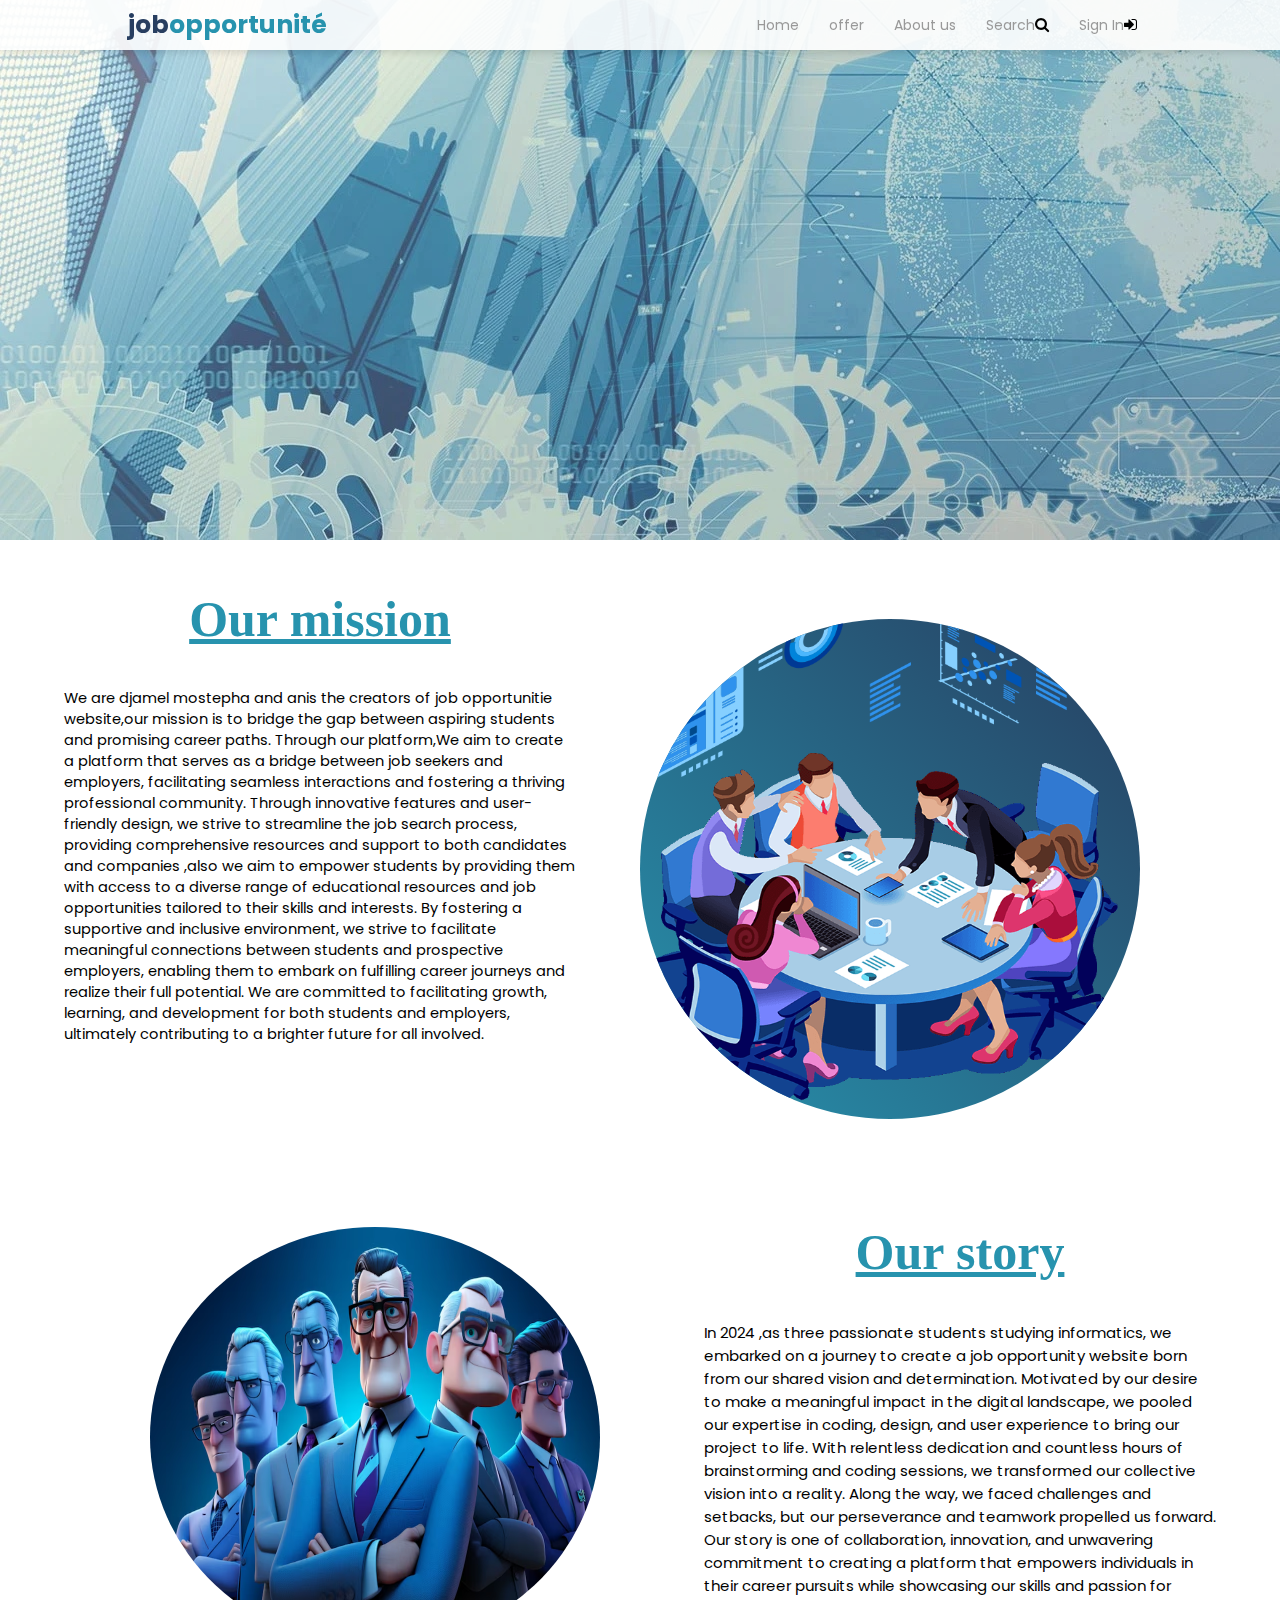
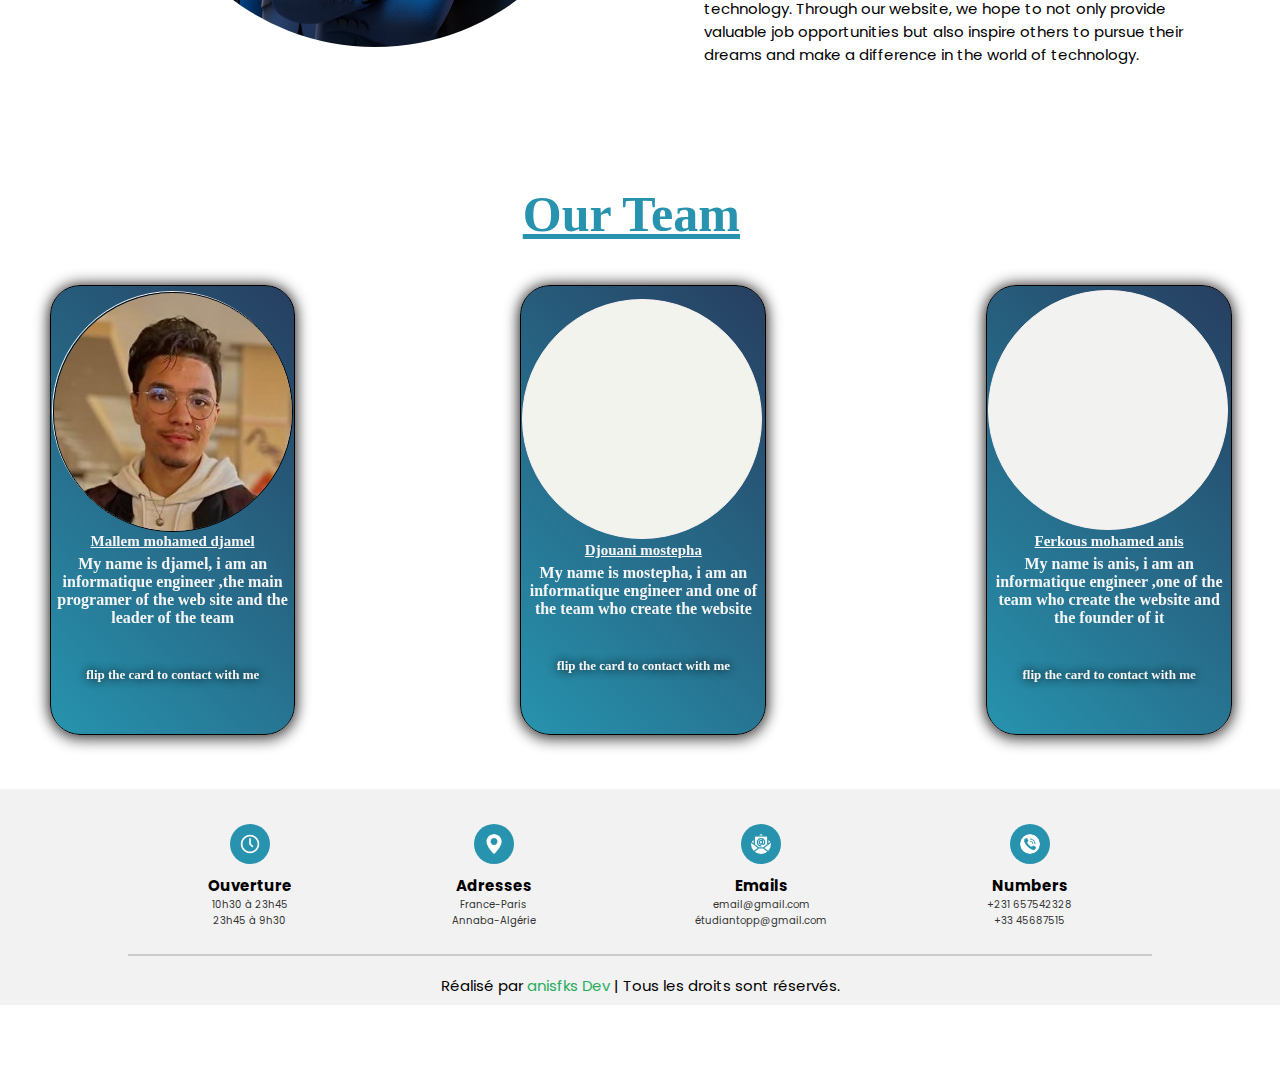
<file: html/aboutus.html>
<!DOCTYPE html>
<html lang="en">
<head>
    <meta charset="UTF-8">
    <meta name="viewport" content="width=device-width, initial-scale=1.0">
    <title>job opp</title>
    <link rel="stylesheet" href="../css/aboutus.css">
    <link rel="stylesheet" href="https://cdnjs.cloudflare.com/ajax/libs/font-awesome/4.7.0/css/font-awesome.min.css">
    
</head>
<body>
    <header>
        <div class="logo">
            <p><span>job</span>opportunité</p>
        </div>
        <ul class="menu">
         <li><a href="index.html">Home</a></li>
         <li><a href="offreopp.html">offer</a></li>
         <li><a href="aboutus.html" >About us</a></li>
         <li><a href="#">Search</a><i class="fa fa-search" style="font-size:15px" ></i></li>
         <li onclick="openk()" id="open" ><a>Sign In</a><i class="fa fa-sign-in" aria-hidden="true" style="font-size:15px" ></i></li>
     </ul>

        <!-- menu responsive -->
        <div class="toggle_menu"></div>
        
    </header>










    <div id="windw" >
      <div id="dakhel">
        <span id="close" onclick="closek()">&times;</span>
        <section>
            <form class="form">
                <div class="flex-column">
                  <label>Email</label>
                </div>
                <div class="inputForm">
                  <svg
                    xmlns="http://www.w3.org/2000/svg"
                    width="20"
                    viewBox="0 0 32 32"
                    height="20"
                  >
                    <g data-name="Layer 3" id="Layer_3">
                      <path
                        d="m30.853 13.87a15 15 0 0 0 -29.729 4.082 15.1 15.1 0 0 0 12.876 12.918 15.6 15.6 0 0 0 2.016.13 14.85 14.85 0 0 0 7.715-2.145 1 1 0 1 0 -1.031-1.711 13.007 13.007 0 1 1 5.458-6.529 2.149 2.149 0 0 1 -4.158-.759v-10.856a1 1 0 0 0 -2 0v1.726a8 8 0 1 0 .2 10.325 4.135 4.135 0 0 0 7.83.274 15.2 15.2 0 0 0 .823-7.455zm-14.853 8.13a6 6 0 1 1 6-6 6.006 6.006 0 0 1 -6 6z"
                      ></path>
                    </g>
                  </svg>
                  <input placeholder="Enter your Email" class="input" type="text" />
                </div>
              
                <div class="flex-column">
                  <label>Password </label>
                </div>
                <div class="inputForm">
                  <svg
                    xmlns="http://www.w3.org/2000/svg"
                    width="20"
                    viewBox="-64 0 512 512"
                    height="20"
                  >
                    <path
                      d="m336 512h-288c-26.453125 0-48-21.523438-48-48v-224c0-26.476562 21.546875-48 48-48h288c26.453125 0 48 21.523438 48 48v224c0 26.476562-21.546875 48-48 48zm-288-288c-8.8125 0-16 7.167969-16 16v224c0 8.832031 7.1875 16 16 16h288c8.8125 0 16-7.167969 16-16v-224c0-8.832031-7.1875-16-16-16zm0 0"
                    ></path>
                    <path
                      d="m304 224c-8.832031 0-16-7.167969-16-16v-80c0-52.929688-43.070312-96-96-96s-96 43.070312-96 96v80c0 8.832031-7.167969 16-16 16s-16-7.167969-16-16v-80c0-70.59375 57.40625-128 128-128s128 57.40625 128 128v80c0 8.832031-7.167969 16-16 16zm0 0"
                    ></path>
                  </svg>
                  <input placeholder="Enter your Password" class="input" type="password" />
                </div>
              
                <div class="flex-row">
                  
                  <span class="span">Forgot password?</span>
                </div>
                <button class="button-submit">Sign In</button>
                <p class="p">Don't have an account? <a class="rgstr"  onclick="openl()" id="open1"><span class="span">Sign Up</span></a></p>
            
                </div>
              </form>
              
        </section>
      </div>
    </div>




    <div id="windw1">
      <div id="dakhel1">
        <section>
          <form class="form1">
              <p class="title">Register </p>
              <p class="message">Signup now and get your job</p>
                  <div class="flex">
                  <label>
                      <input style="width: 200px;" id="fn" class="input" type="text" placeholder="" required="">
                      <span>Firstname</span>
                  </label>
          
                  <label>
                      <input id="ln" style=" width: 200px; position: relative; right: 18px;" class="input" type="text" placeholder="" required="">
                      <span >Lastname</span>
                  </label>
              </div>  
                      
              <label>
                  <input class="input" type="email" placeholder="" required="">
                  <span>Email</span>
              </label> 
                  
              <label>
                  <input class="input" type="password" placeholder="" required="">
                  <span>Password</span>
              </label>
              <label>
                  <input class="input" type="password" placeholder="" required="">
                  <span>Confirm password</span>
              </label>
              <button  class="submit">Sign up</button>
              <p class="signin">Already have an acount ? <a onclick="closel()" id="close1">Signin</a> </p>
          </form>
      </section>
      </div>
  </div>

    
          
    














 <div class="header">
 <img src="../images/About us_edit_13438682591178.jpg" alt="">
 </div>
 
 <div class="container">
    
    <div class="about">
       <div class="left">
          <h1>Our mission</h1>
         <p>We are djamel mostepha and anis the creators of job opportunitie website,our mission is to bridge the gap between aspiring students and promising career paths. Through our platform,We aim to create a platform that serves as a bridge between job seekers and employers, facilitating seamless interactions and fostering a thriving professional community. Through innovative features and user-friendly design, we strive to streamline the job search process, providing comprehensive resources and support to both candidates and companies ,also we aim to empower students by providing them with access to a diverse range of educational resources and job opportunities tailored to their skills and interests. By fostering a supportive and inclusive environment, we strive to facilitate meaningful connections between students and prospective employers, enabling them to embark on fulfilling career journeys and realize their full potential. We are committed to facilitating growth, learning, and development for both students and employers, ultimately contributing to a brighter future for all involved.</p>
       </div>
       <div class="right">
          <img src="../images/5-16.png">
       </div>
       <div class="clear"></div>
    </div>
    
    
    
    <div class="mission">
      
       <div class="left">
          <img src="../images/men-cartoon-characters-together_23-2150964453.png">
       </div>
         <div class="right">
          <h1>Our story</h1>
         <p>In 2024 ,as three passionate students studying informatics, we embarked on a journey to create a job opportunity website born from our shared vision and determination. Motivated by our desire to make a meaningful impact in the digital landscape, we pooled our expertise in coding, design, and user experience to bring our project to life. With relentless dedication and countless hours of brainstorming and coding sessions, we transformed our collective vision into a reality. Along the way, we faced challenges and setbacks, but our perseverance and teamwork propelled us forward. Our story is one of collaboration, innovation, and unwavering commitment to creating a platform that empowers individuals in their career pursuits while showcasing our skills and passion for technology. Through our website, we hope to not only provide valuable job opportunities but also inspire others to pursue their dreams and make a difference in the world of technology.</p>
       </div>
       <div class="clear"></div>
       

    
    
   
        <div class="team">
       <h1 class="h1" > Our Team</h1>
           

       <div class="flip-card">
        <div class="flip-card-inner">
            <div class="flip-card-front">
              <div class="circle" >
                <img class="djo" src="../images/IMG_20230401_052445_803.jpg" alt="">
              </div>
              <h2>Mallem mohamed djamel</h2>
              <h4>My name is djamel, i am an informatique engineer ,the main programer of the web site and the leader of the team</h4>
              <h5>flip the card to contact with me</h5>
                
            </div>
            <div class="flip-card-back">
              <div class="card">
                <div class="background">
                </div>
                <div class="logoo">
                 Socials
                </div>
              
                <a href="#"><div class="box box1"><span class="icon"><svg viewBox="0 0 30 30" xmlns="http://www.w3.org/2000/svg" class="svg">
                      <path d="M 9.9980469 3 C 6.1390469 3 3 6.1419531 3 10.001953 L 3 20.001953 C 3 23.860953 6.1419531 27 10.001953 27 L 20.001953 27 C 23.860953 27 27 23.858047 27 19.998047 L 27 9.9980469 C 27 6.1390469 23.858047 3 19.998047 3 L 9.9980469 3 z M 22 7 C 22.552 7 23 7.448 23 8 C 23 8.552 22.552 9 22 9 C 21.448 9 21 8.552 21 8 C 21 7.448 21.448 7 22 7 z M 15 9 C 18.309 9 21 11.691 21 15 C 21 18.309 18.309 21 15 21 C 11.691 21 9 18.309 9 15 C 9 11.691 11.691 9 15 9 z M 15 11 A 4 4 0 0 0 11 15 A 4 4 0 0 0 15 19 A 4 4 0 0 0 19 15 A 4 4 0 0 0 15 11 z"></path>
                    </svg></span></div></a>
              
                <a href="##"><div class="box box2"> <span class="icon"><svg viewBox="0 0 512 512" xmlns="http://www.w3.org/2000/svg" class="svg">
                      <path d="M459.37 151.716c.325 4.548.325 9.097.325 13.645 0 138.72-105.583 298.558-298.558 298.558-59.452 0-114.68-17.219-161.137-47.106 8.447.974 16.568 1.299 25.34 1.299 49.055 0 94.213-16.568 130.274-44.832-46.132-.975-84.792-31.188-98.112-72.772 6.498.974 12.995 1.624 19.818 1.624 9.421 0 18.843-1.3 27.614-3.573-48.081-9.747-84.143-51.98-84.143-102.985v-1.299c13.969 7.797 30.214 12.67 47.431 13.319-28.264-18.843-46.781-51.005-46.781-87.391 0-19.492 5.197-37.36 14.294-52.954 51.655 63.675 129.3 105.258 216.365 109.807-1.624-7.797-2.599-15.918-2.599-24.04 0-57.828 46.782-104.934 104.934-104.934 30.213 0 57.502 12.67 76.67 33.137 23.715-4.548 46.456-13.32 66.599-25.34-7.798 24.366-24.366 44.833-46.132 57.827 21.117-2.273 41.584-8.122 60.426-16.243-14.292 20.791-32.161 39.308-52.628 54.253z"></path>
                    </svg></span></div></a>
              
                <a href="###"><div class="box box3"><span class="icon"><svg viewBox="0 0 640 512" xmlns="http://www.w3.org/2000/svg" class="svg">
                      <path d="M524.531,69.836a1.5,1.5,0,0,0-.764-.7A485.065,485.065,0,0,0,404.081,32.03a1.816,1.816,0,0,0-1.923.91,337.461,337.461,0,0,0-14.9,30.6,447.848,447.848,0,0,0-134.426,0,309.541,309.541,0,0,0-15.135-30.6,1.89,1.89,0,0,0-1.924-.91A483.689,483.689,0,0,0,116.085,69.137a1.712,1.712,0,0,0-.788.676C39.068,183.651,18.186,294.69,28.43,404.354a2.016,2.016,0,0,0,.765,1.375A487.666,487.666,0,0,0,176.02,479.918a1.9,1.9,0,0,0,2.063-.676A348.2,348.2,0,0,0,208.12,430.4a1.86,1.86,0,0,0-1.019-2.588,321.173,321.173,0,0,1-45.868-21.853,1.885,1.885,0,0,1-.185-3.126c3.082-2.309,6.166-4.711,9.109-7.137a1.819,1.819,0,0,1,1.9-.256c96.229,43.917,200.41,43.917,295.5,0a1.812,1.812,0,0,1,1.924.233c2.944,2.426,6.027,4.851,9.132,7.16a1.884,1.884,0,0,1-.162,3.126,301.407,301.407,0,0,1-45.89,21.83,1.875,1.875,0,0,0-1,2.611,391.055,391.055,0,0,0,30.014,48.815,1.864,1.864,0,0,0,2.063.7A486.048,486.048,0,0,0,610.7,405.729a1.882,1.882,0,0,0,.765-1.352C623.729,277.594,590.933,167.465,524.531,69.836ZM222.491,337.58c-28.972,0-52.844-26.587-52.844-59.239S193.056,219.1,222.491,219.1c29.665,0,53.306,26.82,52.843,59.239C275.334,310.993,251.924,337.58,222.491,337.58Zm195.38,0c-28.971,0-52.843-26.587-52.843-59.239S388.437,219.1,417.871,219.1c29.667,0,53.307,26.82,52.844,59.239C470.715,310.993,447.538,337.58,417.871,337.58Z"></path>
                    </svg></span></div></a>
              
                <div class="box box4"></div>
              </div>
                
            </div>
        </div>
    </div>
           
           
    <div class="flip-card1">
      <div class="flip-card-inner1">
          <div class="flip-card-front1">
              <div class="circle1">
               
              </div>
              <h2>Djouani mostepha</h2>
              <h4>My name is mostepha, i am an informatique engineer and one of the team who create the website</h4>
              <h5>flip the card to contact with me</h5>
          </div>
          <div class="flip-card-back1">
            <div class="card">
              <div class="background">
              </div>
              <div class="logoo">
               Socials
              </div>
            
              <a href="#"><div class="box box1"><span class="icon"><svg viewBox="0 0 30 30" xmlns="http://www.w3.org/2000/svg" class="svg">
                    <path d="M 9.9980469 3 C 6.1390469 3 3 6.1419531 3 10.001953 L 3 20.001953 C 3 23.860953 6.1419531 27 10.001953 27 L 20.001953 27 C 23.860953 27 27 23.858047 27 19.998047 L 27 9.9980469 C 27 6.1390469 23.858047 3 19.998047 3 L 9.9980469 3 z M 22 7 C 22.552 7 23 7.448 23 8 C 23 8.552 22.552 9 22 9 C 21.448 9 21 8.552 21 8 C 21 7.448 21.448 7 22 7 z M 15 9 C 18.309 9 21 11.691 21 15 C 21 18.309 18.309 21 15 21 C 11.691 21 9 18.309 9 15 C 9 11.691 11.691 9 15 9 z M 15 11 A 4 4 0 0 0 11 15 A 4 4 0 0 0 15 19 A 4 4 0 0 0 19 15 A 4 4 0 0 0 15 11 z"></path>
                  </svg></span></div></a>
            
              <a href="##"><div class="box box2"> <span class="icon"><svg viewBox="0 0 512 512" xmlns="http://www.w3.org/2000/svg" class="svg">
                    <path d="M459.37 151.716c.325 4.548.325 9.097.325 13.645 0 138.72-105.583 298.558-298.558 298.558-59.452 0-114.68-17.219-161.137-47.106 8.447.974 16.568 1.299 25.34 1.299 49.055 0 94.213-16.568 130.274-44.832-46.132-.975-84.792-31.188-98.112-72.772 6.498.974 12.995 1.624 19.818 1.624 9.421 0 18.843-1.3 27.614-3.573-48.081-9.747-84.143-51.98-84.143-102.985v-1.299c13.969 7.797 30.214 12.67 47.431 13.319-28.264-18.843-46.781-51.005-46.781-87.391 0-19.492 5.197-37.36 14.294-52.954 51.655 63.675 129.3 105.258 216.365 109.807-1.624-7.797-2.599-15.918-2.599-24.04 0-57.828 46.782-104.934 104.934-104.934 30.213 0 57.502 12.67 76.67 33.137 23.715-4.548 46.456-13.32 66.599-25.34-7.798 24.366-24.366 44.833-46.132 57.827 21.117-2.273 41.584-8.122 60.426-16.243-14.292 20.791-32.161 39.308-52.628 54.253z"></path>
                  </svg></span></div></a>
            
              <a href="###"><div class="box box3"><span class="icon"><svg viewBox="0 0 640 512" xmlns="http://www.w3.org/2000/svg" class="svg">
                    <path d="M524.531,69.836a1.5,1.5,0,0,0-.764-.7A485.065,485.065,0,0,0,404.081,32.03a1.816,1.816,0,0,0-1.923.91,337.461,337.461,0,0,0-14.9,30.6,447.848,447.848,0,0,0-134.426,0,309.541,309.541,0,0,0-15.135-30.6,1.89,1.89,0,0,0-1.924-.91A483.689,483.689,0,0,0,116.085,69.137a1.712,1.712,0,0,0-.788.676C39.068,183.651,18.186,294.69,28.43,404.354a2.016,2.016,0,0,0,.765,1.375A487.666,487.666,0,0,0,176.02,479.918a1.9,1.9,0,0,0,2.063-.676A348.2,348.2,0,0,0,208.12,430.4a1.86,1.86,0,0,0-1.019-2.588,321.173,321.173,0,0,1-45.868-21.853,1.885,1.885,0,0,1-.185-3.126c3.082-2.309,6.166-4.711,9.109-7.137a1.819,1.819,0,0,1,1.9-.256c96.229,43.917,200.41,43.917,295.5,0a1.812,1.812,0,0,1,1.924.233c2.944,2.426,6.027,4.851,9.132,7.16a1.884,1.884,0,0,1-.162,3.126,301.407,301.407,0,0,1-45.89,21.83,1.875,1.875,0,0,0-1,2.611,391.055,391.055,0,0,0,30.014,48.815,1.864,1.864,0,0,0,2.063.7A486.048,486.048,0,0,0,610.7,405.729a1.882,1.882,0,0,0,.765-1.352C623.729,277.594,590.933,167.465,524.531,69.836ZM222.491,337.58c-28.972,0-52.844-26.587-52.844-59.239S193.056,219.1,222.491,219.1c29.665,0,53.306,26.82,52.843,59.239C275.334,310.993,251.924,337.58,222.491,337.58Zm195.38,0c-28.971,0-52.843-26.587-52.843-59.239S388.437,219.1,417.871,219.1c29.667,0,53.307,26.82,52.844,59.239C470.715,310.993,447.538,337.58,417.871,337.58Z"></path>
                  </svg></span></div></a>
            
              <div class="box box4"></div>
            </div>
             
          </div>
      </div>
  </div>
           
           
  <div class="flip-card2">
    <div class="flip-card-inner2">
        <div class="flip-card-front2">
            <div class="circle2">
           
            </div>
            <h2>Ferkous mohamed anis</h2>
              <h4>My name is anis, i am an informatique engineer ,one of the team who create the website and the founder of it</h4>
              <h5>flip the card to contact with me</h5>
        </div>
        <div class="flip-card-back2">
          <div class="card">
            <div class="background">
            </div>
            <div class="logoo">
             Socials
            </div>
          
            <a href="#"><div class="box box1"><span class="icon"><svg viewBox="0 0 30 30" xmlns="http://www.w3.org/2000/svg" class="svg">
                  <path d="M 9.9980469 3 C 6.1390469 3 3 6.1419531 3 10.001953 L 3 20.001953 C 3 23.860953 6.1419531 27 10.001953 27 L 20.001953 27 C 23.860953 27 27 23.858047 27 19.998047 L 27 9.9980469 C 27 6.1390469 23.858047 3 19.998047 3 L 9.9980469 3 z M 22 7 C 22.552 7 23 7.448 23 8 C 23 8.552 22.552 9 22 9 C 21.448 9 21 8.552 21 8 C 21 7.448 21.448 7 22 7 z M 15 9 C 18.309 9 21 11.691 21 15 C 21 18.309 18.309 21 15 21 C 11.691 21 9 18.309 9 15 C 9 11.691 11.691 9 15 9 z M 15 11 A 4 4 0 0 0 11 15 A 4 4 0 0 0 15 19 A 4 4 0 0 0 19 15 A 4 4 0 0 0 15 11 z"></path>
                </svg></span></div></a>
          
            <a href="##"><div class="box box2"> <span class="icon"><svg viewBox="0 0 512 512" xmlns="http://www.w3.org/2000/svg" class="svg">
                  <path d="M459.37 151.716c.325 4.548.325 9.097.325 13.645 0 138.72-105.583 298.558-298.558 298.558-59.452 0-114.68-17.219-161.137-47.106 8.447.974 16.568 1.299 25.34 1.299 49.055 0 94.213-16.568 130.274-44.832-46.132-.975-84.792-31.188-98.112-72.772 6.498.974 12.995 1.624 19.818 1.624 9.421 0 18.843-1.3 27.614-3.573-48.081-9.747-84.143-51.98-84.143-102.985v-1.299c13.969 7.797 30.214 12.67 47.431 13.319-28.264-18.843-46.781-51.005-46.781-87.391 0-19.492 5.197-37.36 14.294-52.954 51.655 63.675 129.3 105.258 216.365 109.807-1.624-7.797-2.599-15.918-2.599-24.04 0-57.828 46.782-104.934 104.934-104.934 30.213 0 57.502 12.67 76.67 33.137 23.715-4.548 46.456-13.32 66.599-25.34-7.798 24.366-24.366 44.833-46.132 57.827 21.117-2.273 41.584-8.122 60.426-16.243-14.292 20.791-32.161 39.308-52.628 54.253z"></path>
                </svg></span></div></a>
          
            <a href="###"><div class="box box3"><span class="icon"><svg viewBox="0 0 640 512" xmlns="http://www.w3.org/2000/svg" class="svg">
                  <path d="M524.531,69.836a1.5,1.5,0,0,0-.764-.7A485.065,485.065,0,0,0,404.081,32.03a1.816,1.816,0,0,0-1.923.91,337.461,337.461,0,0,0-14.9,30.6,447.848,447.848,0,0,0-134.426,0,309.541,309.541,0,0,0-15.135-30.6,1.89,1.89,0,0,0-1.924-.91A483.689,483.689,0,0,0,116.085,69.137a1.712,1.712,0,0,0-.788.676C39.068,183.651,18.186,294.69,28.43,404.354a2.016,2.016,0,0,0,.765,1.375A487.666,487.666,0,0,0,176.02,479.918a1.9,1.9,0,0,0,2.063-.676A348.2,348.2,0,0,0,208.12,430.4a1.86,1.86,0,0,0-1.019-2.588,321.173,321.173,0,0,1-45.868-21.853,1.885,1.885,0,0,1-.185-3.126c3.082-2.309,6.166-4.711,9.109-7.137a1.819,1.819,0,0,1,1.9-.256c96.229,43.917,200.41,43.917,295.5,0a1.812,1.812,0,0,1,1.924.233c2.944,2.426,6.027,4.851,9.132,7.16a1.884,1.884,0,0,1-.162,3.126,301.407,301.407,0,0,1-45.89,21.83,1.875,1.875,0,0,0-1,2.611,391.055,391.055,0,0,0,30.014,48.815,1.864,1.864,0,0,0,2.063.7A486.048,486.048,0,0,0,610.7,405.729a1.882,1.882,0,0,0,.765-1.352C623.729,277.594,590.933,167.465,524.531,69.836ZM222.491,337.58c-28.972,0-52.844-26.587-52.844-59.239S193.056,219.1,222.491,219.1c29.665,0,53.306,26.82,52.843,59.239C275.334,310.993,251.924,337.58,222.491,337.58Zm195.38,0c-28.971,0-52.843-26.587-52.843-59.239S388.437,219.1,417.871,219.1c29.667,0,53.307,26.82,52.844,59.239C470.715,310.993,447.538,337.58,417.871,337.58Z"></path>
                </svg></span></div></a>
          
            <div class="box box4"></div>
          </div>
        </div>
    </div>
</div>

    </div>


 
 

   


 
    <!-- footer -->
    <footer>
      <div class="services_list">
          <div class="service">
              <img src="../icon/clock.png" alt="">
              <h2>Ouverture</h2>
              <p>10h30 à 23h45</p>
              <p>23h45 à 9h30</p>
          </div>

          <div class="service">
            <img src="../icon/pin.png" alt="">
            <h2>Adresses</h2>
            <p>France-Paris</p>
            <p>Annaba-Algérie</p>
        </div>
        <div class="service">
            <img src="../icon/email.png" alt="">
            <h2>Emails</h2>
            <p>email@gmail.com</p>
            <p>étudiantopp@gmail.com</p>
        </div>
        <div class="service">
            <img src="../icon/call.png" alt="">
            <h2>Numbers</h2>
            <p>+231 657542328</p>
            <p>+33 45687515</p>
        </div>
        
        <hr>
      </div>

      <p class="footer_text">Réalisé par <span>anisfks Dev</span> | Tous les droits sont réservés.</p>
      
  </footer>




    <script src="window.js" >
      var small_menu = document.querySelector('.toggle_menu')
      var menu = document.querySelector('.menu')

      small_menu.onclick = function(){
           small_menu.classList.toggle('active');
           menu.classList.toggle('responsive');
      }
  </script>
</body>
</html>
</file>
<file: css/aboutus.css>
@import url('https://fonts.googleapis.com/css2?family=Poppins:wght@100;200;500;700&display=swap');
@import url('https://fonts.cdnfonts.com/css/segoe-ui-4');
@import url('https://fonts.googleapis.com/css?family=Roboto');
*{
    margin: 0;
    padding: 0;
    box-sizing: border-box;
    font-family: 'Poppins', sans-serif; 
}
section {
    margin-top: 50px;
}
body {
    position: relative;
}
html {
    scroll-behavior: smooth;
    font-size: 62.5%;
}
header {
    display: flex;
    align-items: center;
    justify-content: space-between;
    height: 50px;
    padding: 0 10%;
    position: fixed;
    top: 0;
    left: 0;
    right: 0;
    background-color: rgba(255 255 255 /0.9);
    box-shadow: 0 0 10px rgba(0,0,0,0.2);
    z-index: 10;
}
.menu {
    display: flex;
}
.logo {
    color: #2793ae;
    font-weight: 700;
    font-size: 25px;
}
.logo span {
    color: #273e60;
}
.menu li {
   margin: 0 15px;
   list-style: none;
}
.menu li a {
    font-size: 14px;
    text-decoration: 0;
    color: #999;
    position: relative;
}
.menu li a::before {
    position: absolute;
    top: -5px;
    left: 0;
    content: "";
    width: 0;
    height: 2px;
    border-radius: 6px;
    background-color:  #2793ae;
    transition: 0.5s;
}
.menu li a:hover::before {
    width: 100%;
}
.menu li a::after {
    position: absolute;
    bottom: -5px;
    right: 0;
    content: "";
    width: 0;
    height: 2px;
    border-radius: 6px;
   background-color:  #2793ae;
    transition: 0.5s;
}
.menu li a:hover::after {
    width: 100%;
}
.menu li a:hover {
    color: #000;
}
/* footer CSS */

footer {
    background-color: rgba(0,0,0,0.05);
}
footer .services_list {
    padding: 10px 10%;
    display: flex;
    justify-content: space-between;
    align-items: center;
    flex-wrap: wrap;
}
.service img {
    width: 40px;
    background-color: #2793ae;
    padding: 10px;
    border-radius: 50%;
    margin-bottom: 10px;

}
.service {
    display: flex;
    align-items: center;
    justify-content: center;
    flex-direction: column;
    margin: 25px auto;
}
.service  p {
    color: #333;
}

.footer_text {
    text-align: center;
    font-size: 15px;
    padding: 8px 0;
}
.footer_text span {
    color: #27ae60;
}
.toggle_menu {
    display: none;
}
/*Scrollbar CSS*/
::-webkit-scrollbar {
    width: 8px;
}
::-webkit-scrollbar-thumb {
    background-color:   #2793ae;;
}


  body{
    margin:0;
    padding:0;
    font-family: 'Roboto', sans-serif;
    position:relative;
 }
 
 .header{
    width:100%;
    height:500px;
    opacity:.8;
   
    
    background-size:cover;
    background-position:bottom;
   position: relative;
   bottom: 200px;
 }
 .container{
    width:100%;
 }
 .container h1{
    font-size:50px
 }
 .about{
    padding:5% 0;
    width:100%;
    height:auto;
    background-color:#fff;
 }
 .about .left{
    padding:2% 0;
    float:left;
    width:50%;
    display:inline-block;
 }
 .about .right{
    width:50%;
    display:inline-block;
 }
 .about .right img{
    height: 500px;
    width: 500px;
    border-radius: 50%;
    background: linear-gradient(45deg, #2793ae, #273e60);
    position: relative;
    top: 55px;
 }
 .about .left h1{
    text-align:center;
    font-family: cursive;
    margin:0 0 10px 0;
    color: #2793ae;
    text-decoration: underline;
 }
 
 .about .left p{
    font-size:14.6px;
    margin:40px auto;
    width:80%;
    
 }
 
 .mission{
    padding:5% 0;
    width:100%;
    height:auto;
    background-color:#fff;
 }
 .mission .right{
    padding:2% 0;
    width:50%;
 
    display:inline-block;
 }
 .mission .left{
    float:left;
    width:50%;
   
    
 }
 .mission .left img{
    height: 420px;
    width: 450px;
    border-radius: 50%;
    background: linear-gradient(45deg, #2793ae, #273e60);
    position: relative;
    left: 150px;
    top: 30px;
 }
    
    
 
 .mission .right h1{
    text-align:center;
   font-family: cursive;
    margin:0 0 20px 0;
    color: #2793ae;
    text-decoration: underline;

 }
 
 .mission .right p{
    font-size:15px;
    margin:40px auto;
    width:80%
 }





 .flip-card {
  background-color: transparent;
  width: 300px;
  height: 450px;
  perspective: 1000px;
  font-family: sans-serif;
  position: relative;
  right: 365px;
  top: 50px;
}



.flip-card-inner {
  position: relative;
  width: 100%;
  height: 100%;
  text-align: center;
  transition: transform 0.8s;
  transform-style: preserve-3d;
  box-shadow: 0px 0px 15px  rgba(8, 0, 0, 0.918);
  border-radius: 30px;
}

.flip-card:hover .flip-card-inner {
  transform: rotateY(180deg);
}

.flip-card-front, .flip-card-back {
  box-shadow: 0 8px 14px 0 rgba(0,0,0,0.2);
  position: absolute;
  display: flex;
  flex-direction: column;
  justify-content: center;
  width: 100%;
  height: 100%;
  -webkit-backface-visibility: hidden;
  backface-visibility: hidden;
  border: 1px solid black; 
  border-radius: 30px;
}

.flip-card-front {
  background: linear-gradient(45deg, #2793ae, #273e60);
  
  color: whitesmoke;
}

.flip-card-back {
  background-color: #f8f3f3;
  transform: rotateY(180deg);
}
.circle{
  
  border: 1px solid rgb(250, 242, 242);
  border-radius: 50%;
  height: 240px;
  width: 240px;
  position: relative;
  bottom: 47px;
  left:1px;
}
.djo{
  height: 240px;
  width: 240px;
  border: 1px solid black;
  border-radius: 50%;

}


.flip-card-front h2{
  font-family: cursive;
  position: relative;
  bottom: 45px;
  text-decoration-line: underline;

}
.flip-card-front h4{
  font-family: Cambria, Cochin, Georgia, Times, 'Times New Roman', serif;
  font-weight: 600;
  position: relative;
  bottom: 40px;
  font-size: 16px;
}

.flip-card-front h5{
  text-shadow: 0px 0px 10px rgb(10, 1, 1);
  font-size: 13px;
  font-family: Cambria, Cochin, Georgia, Times, 'Times New Roman', serif;
}


.card {
  position: relative;
  left: 10px;
  width: 220px;
  height: 420px;
  background: lightgrey;
  border-radius: 30px;
  overflow: hidden;
  box-shadow: 0px 0px 15px  rgba(8, 0, 0, 0.918);
  transition: all 1s ease-in-out;
  border: 2px solid rgb(255, 255, 255);
}

.background {
  position: absolute;
  inset: 0;
  
  background: linear-gradient(45deg, #2793ae, #273e60);
}

.logoo {
  position: absolute;
  right: 50%;
  bottom: 50%;
  transform: translate(50%, 50%);
  transition: all 0.6s ease-in-out;
  font-size: 1.3em;
  font-weight: 600;
  color: #ffffff;
  letter-spacing: 3px;
}

.logo .logo-svg {
  fill: white;
  width: 30px;
  height: 30px;
}

.icon {
  display: inline-block;
  width: 20px;
  height: 20px;
}

.icon .svg {
  fill: rgba(255, 255, 255, 0.797);
  width: 100%;
  transition: all 0.5s ease-in-out;
}

.box {
  position: absolute;
  padding: 10px;
  text-align: right;
  background: rgba(255, 255, 255, 0.389);
  border-top: 2px solid rgb(255, 255, 255);
  border-right: 1px solid white;
  border-radius: 10% 13% 42% 0%/10% 12% 75% 0%;
  box-shadow: rgba(100, 100, 111, 0.364) -7px 7px 29px 0px;
  transform-origin: bottom left;
  transition: all 1s ease-in-out;
}

.box::before {
  content: "";
  position: absolute;
  inset: 0;
  border-radius: inherit;
  opacity: 0;
  transition: all 0.5s ease-in-out;
}

.box:hover .svg {
  fill: white;
}

.box1 {
  width: 70%;
  height: 70%;
  bottom: -70%;
  left: -70%;
}

.box1::before {
  background: radial-gradient(circle at 30% 107%, #fdf497 0%, #fdf497 5%, #ff53d4 60%, #62c2fe 90%);
}

.box1:hover::before {
  opacity: 1;
}

.box1:hover .icon .svg {
  filter: drop-shadow(0 0 5px white);
}

.box2 {
  width: 50%;
  height: 50%;
  bottom: -50%;
  left: -50%;
  transition-delay: 0.2s;
}

.box2::before {
  background: radial-gradient(circle at 30% 107%, #91e9ff 0%, #00ACEE 90%);
}

.box2:hover::before {
  opacity: 1;
}

.box2:hover .icon .svg {
  filter: drop-shadow(0 0 5px white);
}

.box3 {
  width: 30%;
  height: 30%;
  bottom: -30%;
  left: -30%;
  transition-delay: 0.4s;
}

.box3::before {
  background: radial-gradient(circle at 30% 107%, #969fff 0%, #b349ff 90%);
}

.box3:hover::before {
  opacity: 1;
}

.box3:hover .icon .svg {
  filter: drop-shadow(0 0 5px white);
}

.box4 {
  width: 10%;
  height: 10%;
  bottom: -10%;
  left: -10%;
  transition-delay: 0.6s;
}

.card:hover {
  transform: scale(1.1);
}

.card:hover .box {
  bottom: -1px;
  left: -1px;
}

.card:hover .logo {
  transform: translate(70px, -52px);
  letter-spacing: 0px;
}














.flip-card1 {
  background-color: transparent;
  width: 300px;
  height: 450px;
  perspective: 1000px;
  font-family: sans-serif;
  position: relative;
  top: 50px;
  right: 140px;
  
  border-radius: 30px;
  
}



.flip-card-inner1 {
  position: relative;
  width: 100%;
  height: 100%;
  text-align: center;
  transition: transform 0.8s;
  transform-style: preserve-3d;
  box-shadow: 0px 0px 15px  rgba(8, 0, 0, 0.918);
  border-radius: 30px;
}

.flip-card1:hover .flip-card-inner1 {
  transform: rotateY(180deg);
}

.flip-card-front1, .flip-card-back1 {
  box-shadow: 0 8px 14px 0 rgba(0,0,0,0.2);
  position: absolute;
  display: flex;
  flex-direction: column;
  justify-content: center;
  width: 100%;
  height: 100%;
  -webkit-backface-visibility: hidden;
  backface-visibility: hidden;
  border: 1px black solid ;
  border-radius: 30px;
}

.flip-card-front1 {
  background: linear-gradient(45deg, #2793ae, #273e60);
  
  color: whitesmoke;
}

.flip-card-back1 {
 background-color: #fcfafa;
  transform: rotateY(180deg);
}

.circle1{
  background-color: #f2f3ed;
  border: 1px solid rgb(250, 242, 242);
  border-radius: 50%;
  height: 240px;
  width: 240px;
  position: relative;
  bottom: 48px;
  left:1px;

}
.flip-card-front1 h2{
  font-family: cursive;
  position: relative;
  bottom: 45px;
  text-decoration-line: underline;

}


.flip-card-front1 h4{
  font-family: Cambria, Cochin, Georgia, Times, 'Times New Roman', serif;
  font-weight: 600;
  position: relative;
  bottom: 40px;
  font-size: 16px;
}

.flip-card-front1 h5{
  text-shadow: 0px 0px 10px rgb(10, 1, 1);
  font-size: 13px;
  font-family: Cambria, Cochin, Georgia, Times, 'Times New Roman', serif;
}





















.flip-card2 {
  background-color: transparent;
  width: 300px;
  height: 450px;
  perspective: 1000px;
  font-family: sans-serif;
  position: relative;
  top: 50px;
  left: 80px;
}



.flip-card-inner2 {
  position: relative;
  width: 100%;
  height: 100%;
  text-align: center;
  transition: transform 0.8s;
  transform-style: preserve-3d;
  box-shadow: 0px 0px 15px  rgba(8, 0, 0, 0.918);
  border-radius: 30px;
}

.flip-card2:hover .flip-card-inner2 {
  transform: rotateY(180deg);
}

.flip-card-front2, .flip-card-back2 {
  box-shadow: 0 8px 14px 0 rgba(0,0,0,0.2);
  position: absolute;
  display: flex;
  flex-direction: column;
  justify-content: center;
  width: 100%;
  height: 100%;
  -webkit-backface-visibility: hidden;
  backface-visibility: hidden;
  border: 1px solid rgb(9, 4, 2);
  border-radius: 30px;
}

.flip-card-front2 {
  background: linear-gradient(45deg, #2793ae, #273e60);
  
  color: whitesmoke;
}

.flip-card-back2 {
  background-color: #f9f7f7;
  transform: rotateY(180deg);
}


.circle2{
  background-color: #f2f3f1;
  border: 1px solid rgb(250, 242, 242);
  border-radius: 50%;
  height: 240px;
  width: 240px;
  position: relative;
  bottom: 48px;
  left:1px;
}
.circle2 h1{
  font-family: cursive;
  position: relative;
  top: 39px;
}

.flip-card-front2 h2{
  font-family: cursive;
  position: relative;
  bottom: 45px;
  text-decoration-line: underline;

}
.flip-card-front2 h4{
  font-family: Cambria, Cochin, Georgia, Times, 'Times New Roman', serif;
  font-weight: 600;
  position: relative;
  bottom: 40px;
  font-size: 16px;
}

.flip-card-front2 h5{
  text-shadow: 0px 0px 10px rgb(10, 1, 1);
  font-size: 13px;
  font-family: Cambria, Cochin, Georgia, Times, 'Times New Roman', serif;
}




















 
 
 .team{
    
    padding:5% 5%;
    over-flow:hidden;
    margin: 40px 5%;
    display:flex;
    justify-content: center;
 }
 .team .h1{
    text-align:center;
    font-family: cursive;
    font-size: 50px;
    text-align:center;
    position: relative;
    left: 360px;
    bottom: 50px;
    color: #2793ae;
    text-decoration: underline;
    margin: 0px;
    height: 76px;
    width: 350px;

 }
 
 
 footer {
  background-color: rgba(0,0,0,0.05);
}
footer .services_list {
  padding: 10px 10%;
  display: flex;
  justify-content: space-between;
  align-items: center;
  flex-wrap: wrap;
}
.service img {
  width: 40px;
  background-color: #2793ae;
  padding: 10px;
  border-radius: 50%;
  margin-bottom: 10px;

}
.service {
  display: flex;
  align-items: center;
  justify-content: center;
  flex-direction: column;
  margin: 25px auto;
}
.service  p {
  color: #333;
}
hr {
  background-color: #ccc;
  border: 0;
  height: 2px;
  width: 100%;
}
.footer_text {
  text-align: center;
  font-size: 15px;
  padding: 8px 0;
}
.footer_text span {
  color: #27ae60;
}
.toggle_menu {
  display: none;
}
 
 
 
 
 

 /* media */
 @media(max-width:1200px){
    .mission .right p{
       font-size:.8rem;
       margin:20px auto;
    }
    .about .left p{
       font-size:.8rem;
       margin:20px auto;
    }
 }
 
 
 
 
 
 
 @media(max-width:992px){
    .about .left{
    width:100%; 
 }
    .about .right{
    width:100%; 
 }
       .mission .left{
    width:100%; 
 }
    .mission .right{
    width:100%; 
 }
    .team .card{ 
    width:40%;
 }   
 }
 
 @media(max-width:768px){
       .team .card{ 
    width:100%;
 } 
    nav{
       height:80px;
    }
 }

 @media (max-width:964px) {
   header .menu {
       display: none;
   }
   header {
       padding: 0 20px;
   }
   #home {
       flex-direction: column;
       padding: 12px;
       height: fit-content;

   }
   #home .left , #home .right  {
       width: 100%;
       padding: 0;
   }
   #home .left {
       margin: 100px 0;
   }
   #home .left h1 {
       font-size: 20px;
       margin-bottom: 15px;
   }
   #home .left h4 {
       font-size: 15px;
   }
   #home .left p {
       font-size: 15px;
   }
   #menu .dishes .dish {
       width: 100%;
       max-width: 260px;
   }
   #about_us {
       padding: 10px ;
       height: auto;
   }
   #about_us .about {
       flex-direction: column;
      height: fit-content;
   }
   #about_us .left , #about_us .right {
       width: 100%;
   }
   #about_us .left {
       height: fit-content;
   }
   #about_us .left img {
       width: 50%;
   }
   #about_us .right {
       text-align: center;
       padding: 20px;
   }
   .comment_section {
       height: auto;
   }
   .comment_section .comments  .comment{
       width: 100%;
       margin-top: 20px;
   }
   .services_list .service {
       padding: 0 50px;
   }
   .toggle_menu {
       display: flex;
       height: 40px;
       width: 40px;
        display: flex;
        align-items: center;
        justify-content: center;
        position: relative;
        cursor: pointer;
   }
   .toggle_menu::before {
       position: absolute;
       content: "";
       height: 3px;
       width: 28px;
       background-color: #27ae60;
       border-radius: 6px;
       box-shadow: 0 10px 0 #27ae60;
       transform: translateY(-10px);
       transition: 0.5s;
   }
   .toggle_menu.active::before {
       transform: translateY(0) rotate(135deg);
       box-shadow: 0 0 0 #27ae60
   }
   .toggle_menu::after {
       position: absolute;
       content: "";
       height: 3px;
       width: 28px;
       background-color: #27ae60;
       border-radius: 6px;
       transform: translateY(10px);
       transition: 0.5s;
   }
   .toggle_menu.active::after {
       transform: translateY(0) rotate(-135deg);
     
   }
   header .menu.responsive {
       display: flex;
       position: absolute;
       top: 50px;
       left: 0;
       width: 100%;
       display: flex;
       align-items: center;
       justify-content: center;
       background-color: #fff;
       box-shadow: 0 0 10px rgba(0,0,0,0.1);
       flex-direction: column;
   }
   header .menu.responsive li {
       margin: 15px 0;
   }

}



































































































/*ta9aaaa*/

.form {
    display: flex;
    flex-direction: column;
    gap: 10px;
    background: linear-gradient(45deg, #2793ae, #273e60);
    padding: 70px;
    width: 450px;
    height: 450px;
    border-radius: 40px;
    font-family: -apple-system, BlinkMacSystemFont, "Segoe UI", Roboto, Oxygen,
      Ubuntu, Cantarell, "Open Sans", "Helvetica Neue", sans-serif;
    transition: background 0.3s ease;
    margin: 100px;
    position: relative;
    bottom: 85px;
    right: 85px;
    box-shadow: 0px 0px 15px  rgba(8, 0, 0, 0.918);
    border: 0.2px solid black;
    
  }
  
  .form:hover {
    background: linear-gradient(45deg, #273e60,  #2793ae);
  }
  
  ::placeholder {
    font-family: -apple-system, BlinkMacSystemFont, "Segoe UI", Roboto, Oxygen,
      Ubuntu, Cantarell, "Open Sans", "Helvetica Neue", sans-serif;
  }
  
  .form button {
    align-self: flex-end;
  }
  
  .flex-column > label {
    color: white;
    font-weight: 600;
  }
  
  .inputForm {
    border: 1.5px solid #ecedec;
    border-radius: 10em;
    height: 50px;
    display: flex;
    align-items: center;
    padding-left: 10px;
    transition: 0.2s ease-in-out;
    background-color: white;
  }
  
  .input {
    margin-left: 10px;
    border-radius: 10rem;
    border: none;
    width: 100%;
    height: 100%;
  }
  
  .input:focus {
    outline: none;
  }
  
  .inputForm:focus-within {
    border: 1.5px solid rgb(32, 26, 218);
  }
  
  .flex-row {
    display: flex;
    flex-direction: row;
    align-items: center;
    gap: 10px;
    justify-content: space-between;
  }
  
  .flex-row > div > label {
    font-size: 14px;
    color: black;
    font-weight: 400;
  }
  
  .span {
    font-size: 14px;
    margin-left: 5px;
    color: white;
    font-weight: 500;
    cursor: pointer;
  }
  
  .button-submit {
    position: relative;
    display: inline-block;
    padding: 15px 30px;
    text-align: center;
    letter-spacing: 1px;
    text-decoration: none;
    background: transparent;
    transition: ease-out 0.5s;
    border: 2px solid;
    border-radius: 10em;
    box-shadow: inset 0 0 0 0  rgb(22, 18, 159);
    margin: 20px 0 10px 0;
    color: white;
    font-size: 15px;
    font-weight: 500;
    height: 50px;
    width: 100%;
    cursor: pointer;
  }
  
  .button-submit:hover {
    color: white;
    box-shadow: inset 0 -100px 0 0 royalblue;
  }
  
  .button-submit:active {
    transform: scale(0.9);
  }
  
  .p {
    text-align: center;
    color: white;
    font-size: 14px;
    margin: 5px 0;
  }
  
  

  .rgstr{
    text-decoration: none;
    text-shadow: 0px 0px 5px whitesmoke;

  }
  .rgstr:hover{
    text-decoration: underline rgb(0, 0, 0);
  }

  .button-submit{
    margin: 15px;
    height: 52px;
    width: 270px;
    border-radius: 360px;
    background: linear-gradient(45deg, #273e60,  #2793ae);
    justify-content: center;
    align-items: center;
   
    font-family: 'Damion', cursive;
    border: none;
    font-size: 16px;
    color: rgb(255, 255, 255);
    transition: 0.8s;
    margin-left:110px;
    border-radius: 30px;
    cursor: pointer;
    position: relative;
    top: 10px;
    right: 2px;
  }
  .button-submit:hover{
    box-shadow: inset 5px 5px 10px#91eae4, inset -5px -5px 10px  rgb(7, 82, 220);
    color: #ffffff;
    transition: 0.8s;
    background-size: 320%;
    background-position: right center;
      
}


body{
    background-color: rgba(243, 242, 238, 0.53) ;

}





#windw{
    display: none; 
    position: fixed; 
    z-index: 1; 
    left: 0;
    top: 0;
    width: 100%; 
    height: 100%; 
    overflow: auto; 
    background-color: rgb(0,0,0); 
    background-color: rgba(0,0,0,0.4); 

}

#dakhel{
    background-color: #fefefe;
    margin: 6% auto; 
    padding: 10px;
    border: 1px solid #888;
    width: 40%; 
    border: 1px solid black;
    border-radius: 40px;
    height: 500px;
    box-shadow: 0px 0px 15px  rgba(8, 0, 0, 0.918);
}

#open{
    cursor: pointer;
}


#close{
    color: #aaa;
    float: right;
    font-size: 28px;
    font-weight: bold;
}

#close:hover,
#close:focus{
    color: black;
    text-decoration: none;
    cursor: pointer;
}










.form1 {
  display: flex;
  flex-direction: column;
  gap: 10px;
  width: 450px;
  height: 460px;
  padding: 20px;
  border-radius: 20px;
  position: relative;
  color: #fff;
  margin: 80px;
  position:relative;
  bottom: 70px;
  right: 64px;


}


.title {
  font-size: 28px;
  font-weight: 600;
  letter-spacing: -1px;
  position: relative;
  display: flex;
  align-items: center;
  padding-left: 30px;
  color: #f8f9f9;
}

.title::before {
  width: 18px;
  height: 18px;
}

.title::after {
  width: 18px;
  height: 18px;
  animation: pulse 1s linear infinite;
}

.title::before,
.title::after {
  position: absolute;
  content: "";
  height: 16px;
  width: 16px;
  border-radius: 50%;
  left: 0px;
  background-color: #ecf0f1;
}

.message, 
.signin {
  font-size: 15px;
  color: rgb(255, 255, 255);
  text-align: center;
}
.message{
  position: relative;
  bottom: 20px;
}

.signin {
  text-align: center;
}

.signin a:hover {
  text-decoration: underline rgb(0, 0, 0);
}

.signin a {
  text-decoration: none;
  text-shadow: 0px 0px 5px whitesmoke;
  color: whitesmoke;
  cursor: pointer;
}

.flex {
  display: flex;
  width: 100%;
  gap: 6px;
}

.form1 label {
  position: relative;
}

.form1 label .input {
  background-color: #fdfafa;
  color: #070000;
  width: 100%;
  padding: 20px 5px 05px 10px;
  outline: 0;
  border: 1px solid rgba(14, 12, 12, 0.886);
  border-radius: 30px;
  transition: 1s;
  position: relative;
  right: 10px;
  
}

.form1 label .input + span {
  color: rgba(0, 0, 0, 0.922);
  position: absolute;
  left: 12px;
  top: 5px;
  font-size: 1.2em;
  font-weight: 2000;
  cursor: text;
  transition: 0.3s ease;
}

.form1 label .input:placeholder-shown + span {
  top: 12.5px;
  font-size: 1.2em;
}

.form1 label .input:focus + span,
.form1 label .input:valid + span {
  color: #0790bd;
  top: 5px;
  font-size: 1.2em;
  font-weight: 600;
}

.input {
  font-size:10px;
}


@keyframes pulse {
  from {
    transform: scale(0.9);
    opacity: 1;
  }

  to {
    transform: scale(1.8);
    opacity: 0;
  }
}


.submit{
  
  height: 52px;
  width: 270px;
  border-radius: 360px;
  background: linear-gradient(45deg, #273e60,  #2793ae);
  justify-content: center;
  align-items: center;
 
  font-family: 'Damion', cursive;
  border: none;
  font-size: 16px;
  color: rgb(255, 255, 255);
  transition: 0.8s;
  margin-left:110px;
  border-radius: 30px;
  cursor: pointer;
  position: relative;
  right: 40px;
  top: 3px;
  
}
.submit:hover{
  box-shadow: inset 5px 5px 10px#91eae4, inset -5px -5px 10px  rgb(7, 82, 220);
  color: #ffffff;
  transition: 0.8s;
  background-size: 320%;
  background-position: right center;
    
}




body{
  background-color: rgba(243, 242, 238, 0.53) ;

}























#windw1{
  display: none; 
  position: fixed; 
  z-index: 1; 
  left: 0;
  top: 0;
  width: 100%; 
  height: 100%; 
  overflow: auto; 
  background-color: rgb(0,0,0); 
  background-color: rgba(0, 0, 0, 0.612); 

}

#dakhel1{
  background: linear-gradient(45deg, #2793ae, #273e60 );
  margin: 6% auto; 
  padding: 10px;
  border: 1px solid #888;
  width: 40%; 
  border: 1px solid black;
  border-radius: 40px;
  height: 500px;
  box-shadow: 0px 0px 15px  rgba(8, 0, 0, 0.918);
}

#dakhel1:hover{
  background: linear-gradient(45deg, #273e60,  #2793ae);
  transition: 1s;
}

#open1{
  cursor: pointer;
}
</file>
